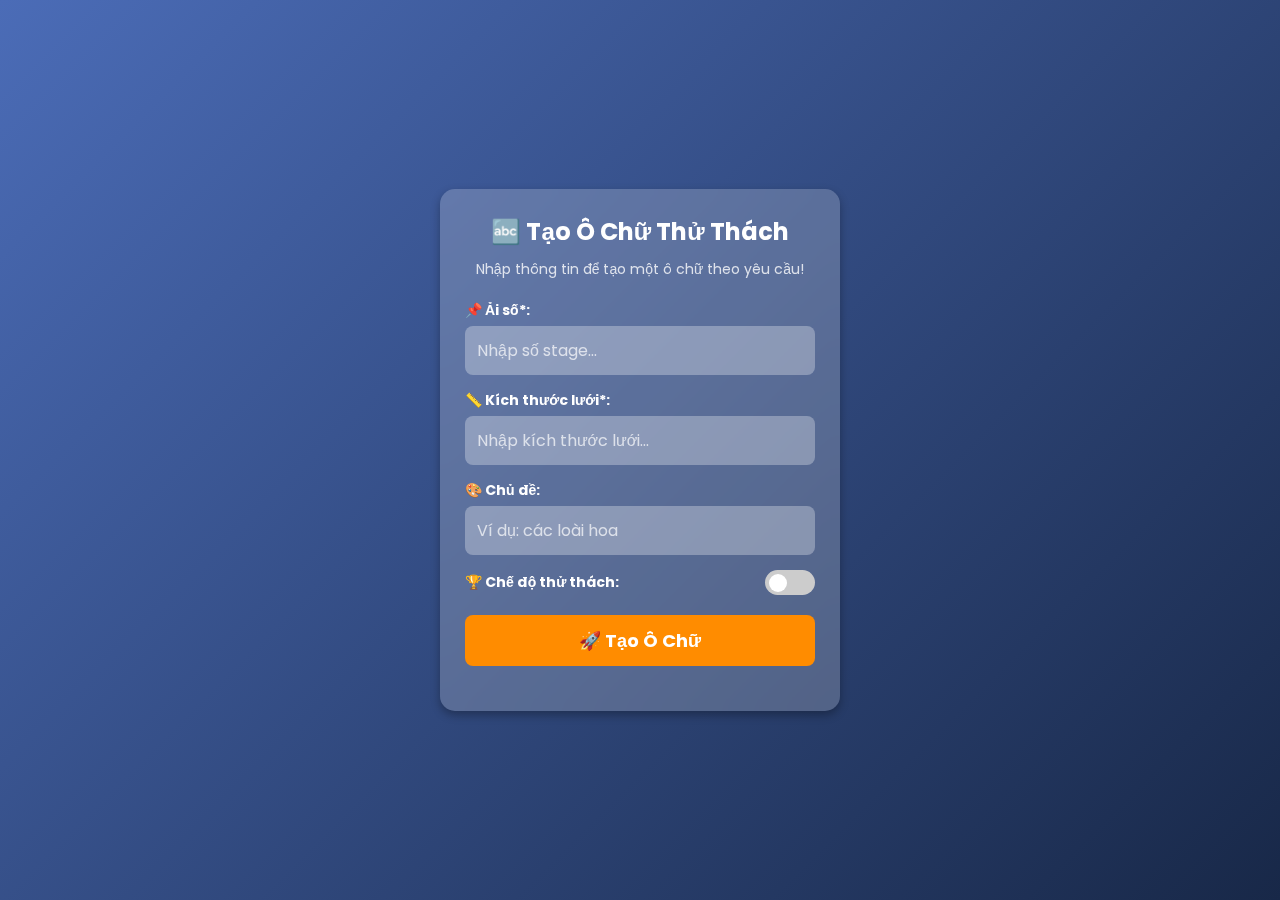
<file: python/index.html>
<!DOCTYPE html>
<html lang="vi">
<head>
    <meta charset="UTF-8">
    <meta name="viewport" content="width=device-width, initial-scale=1.0">
    <title>Crossword Generator</title>
    <link rel="stylesheet" href="style.css">
    <link href="https://fonts.googleapis.com/css2?family=Poppins:wght@300;400;600&display=swap" rel="stylesheet">
</head>
<body>
    <div class="container">
        <h2>🔤 Tạo Ô Chữ Thử Thách</h2>
        <p>Nhập thông tin để tạo một ô chữ theo yêu cầu!</p>

        <div class="form-group">
            <label>📌 Ải số*:</label>
            <input type="number" id="stage" required placeholder="Nhập số stage...">
        </div>

        <div class="form-group">
            <label>📏 Kích thước lưới*:</label>
            <input type="number" id="grid" required placeholder="Nhập kích thước lưới...">
        </div>

        <div class="form-group">
            <label>🎨 Chủ đề:</label>
            <input type="text" id="topic" placeholder="Ví dụ: các loài hoa">
        </div>
        
        <div class="form-group switch-group">
            <label>🏆 Chế độ thử thách:</label>
            <label class="switch">
                <input type="checkbox" id="isChallenge">
                <span class="slider round"></span>
            </label>
        </div>

        <button class="btn" onclick="generateCrossword()">🚀 Tạo Ô Chữ</button>

        <div id="crossword-container"></div>
    </div>

    <!-- Loading Animation -->
    <div id="loading-overlay" class="loading-overlay">
        <div class="loading-spinner"></div>
        <p>⏳ Đang tạo ô chữ...</p>
    </div>

    <!-- Dialog báo lỗi -->
    <div id="error-dialog" class="error-dialog">
        <div class="error-box">
            <p id="dialog-message"></p>
            <button id="close-dialog">Đóng</button>
        </div>
    </div>

    <div id="success-dialog" class="success-dialog">
        <div class="success-box">
            <p id="success-message"></p>
            <button id="close-success-dialog">OK</button>
        </div>
    </div>

    <script src="script.js"></script>
</body>
</html>
</file>
<file: python/style.css>
/* Reset CSS */
* {
    margin: 0;
    padding: 0;
    box-sizing: border-box;
    font-family: 'Poppins', sans-serif;
}

/* Nền gradient */
body {
    background: linear-gradient(135deg, #4b6cb7, #182848);
    display: flex;
    justify-content: center;
    align-items: center;
    height: 100vh;
    padding: 20px;
}

/* Khung chứa */
.container {
    background: rgba(255, 255, 255, 0.2);
    padding: 25px;
    border-radius: 15px;
    backdrop-filter: blur(10px);
    box-shadow: 0px 4px 10px rgba(0, 0, 0, 0.3);
    text-align: center;
    width: 400px;
    transition: transform 0.3s ease-in-out;
    color: white;
}

.container:hover {
    transform: scale(1.05);
}

/* Tiêu đề */
h2 {
    font-size: 24px;
    font-weight: bold;
    color: white;
    margin-bottom: 10px;
}

/* Phần mô tả */
p {
    color: rgba(255, 255, 255, 0.8);
    font-size: 14px;
    margin-bottom: 20px;
}

/* Ô nhập liệu */
.form-group {
    text-align: left;
    margin-bottom: 15px;
}

label {
    font-size: 14px;
    font-weight: bold;
    color: white;
    display: block;
    margin-bottom: 5px;
}

input {
    width: 100%;
    padding: 12px;
    border: none;
    border-radius: 8px;
    font-size: 16px;
    outline: none;
    background: rgba(255, 255, 255, 0.3);
    color: white;
    transition: 0.3s;
}

input::placeholder {
    color: rgba(255, 255, 255, 0.7);
}

input:focus {
    background: rgba(255, 255, 255, 0.5);
    box-shadow: 0px 0px 8px rgba(255, 255, 255, 0.8);
}

/* Nút bấm */
.btn {
    background: #ff8c00;
    color: white;
    padding: 12px;
    border: none;
    border-radius: 8px;
    cursor: pointer;
    width: 100%;
    font-size: 18px;
    font-weight: bold;
    transition: 0.3s;
}

.btn:hover {
    background: #e07b00;
    transform: translateY(-2px);
    box-shadow: 0px 5px 15px rgba(255, 140, 0, 0.5);
}

/* Ô chữ */
#crossword-container {
    margin-top: 20px;
    display: grid;
    grid-template-columns: repeat(5, 40px);
    gap: 5px;
    justify-content: center;
}

.crossword-cell {
    width: 40px;
    height: 40px;
    background: white;
    color: black;
    font-size: 18px;
    font-weight: bold;
    text-align: center;
    line-height: 40px;
    border-radius: 5px;
    box-shadow: 2px 2px 10px rgba(0, 0, 0, 0.2);
    transition: transform 0.2s;
}

.crossword-cell:hover {
    transform: scale(1.1);
}

/* Căn chỉnh switch ngang hàng */
.switch-group {
    display: flex;
    align-items: center;
    justify-content: space-between;
}

/* Thiết kế switch (công tắc) */
.switch {
    position: relative;
    display: inline-block;
    width: 50px;
    height: 25px;
}

.switch input {
    opacity: 0;
    width: 0;
    height: 0;
}

.slider {
    position: absolute;
    cursor: pointer;
    top: 0;
    left: 0;
    right: 0;
    bottom: 0;
    background-color: #ccc;
    transition: .3s;
    border-radius: 25px;
}

.slider:before {
    position: absolute;
    content: "";
    height: 18px;
    width: 18px;
    left: 4px;
    bottom: 3px;
    background-color: white;
    transition: .3s;
    border-radius: 50%;
}

/* Khi bật switch */
input:checked + .slider {
    background-color: #ff8c00;
}

input:checked + .slider:before {
    transform: translateX(24px);
}

.loading-overlay {
    display: none; /* Ẩn ban đầu */
    position: fixed;
    top: 0;
    left: 0;
    width: 100%;
    height: 100%;
    background: rgba(0, 0, 0, 0.5);
    align-items: center;
    justify-content: center;
    color: white;
    font-size: 18px;
    flex-direction: column;
}

.loading-spinner {
    width: 50px;
    height: 50px;
    border: 6px solid rgba(255, 255, 255, 0.3);
    border-top: 6px solid white;
    border-radius: 50%;
    animation: spin 1s linear infinite;
    margin-bottom: 10px;
}

@keyframes spin {
    0% { transform: rotate(0deg); }
    100% { transform: rotate(360deg); }
}

.error-dialog, .success-dialog {
    display: none;
    position: fixed;
    top: 0;
    left: 0;
    width: 100%;
    height: 100%;
    background: rgba(0, 0, 0, 0.5);
    align-items: center;
    justify-content: center;
    animation: fadeIn 0.3s ease-in-out;
}

.error-box, .success-box {
    background: white;
    padding: 20px;
    border-radius: 10px;
    text-align: center;
    box-shadow: 0 4px 15px rgba(0, 0, 0, 0.2);
    width: 300px;
    transform: scale(0.9);
    animation: popUp 0.3s ease-in-out forwards;
}

.error-box p, .success-box p {
    font-size: 16px;
    font-weight: bold;
    color: #333;
    margin-bottom: 10px;
}

/* Nút đóng cho cả lỗi & thành công */
.error-box button, .success-box button {
    margin-top: 15px;
    padding: 10px 18px;
    border: none;
    border-radius: 6px;
    font-size: 14px;
    cursor: pointer;
    font-weight: bold;
    transition: 0.3s;
}

/* Nút đóng của dialog lỗi */
.error-box button {
    background: #e74c3c;
    color: white;
}

.error-box button:hover {
    background: #c0392b;
}

/* Nút đóng của dialog thành công */
.success-box button {
    background: #2ecc71;
    color: white;
}

.success-box button:hover {
    background: #27ae60;
}

/* Hiệu ứng mở dialog */
@keyframes fadeIn {
    from { opacity: 0; }
    to { opacity: 1; }
}

@keyframes popUp {
    from { transform: scale(0.9); }
    to { transform: scale(1); }
}
</file>
